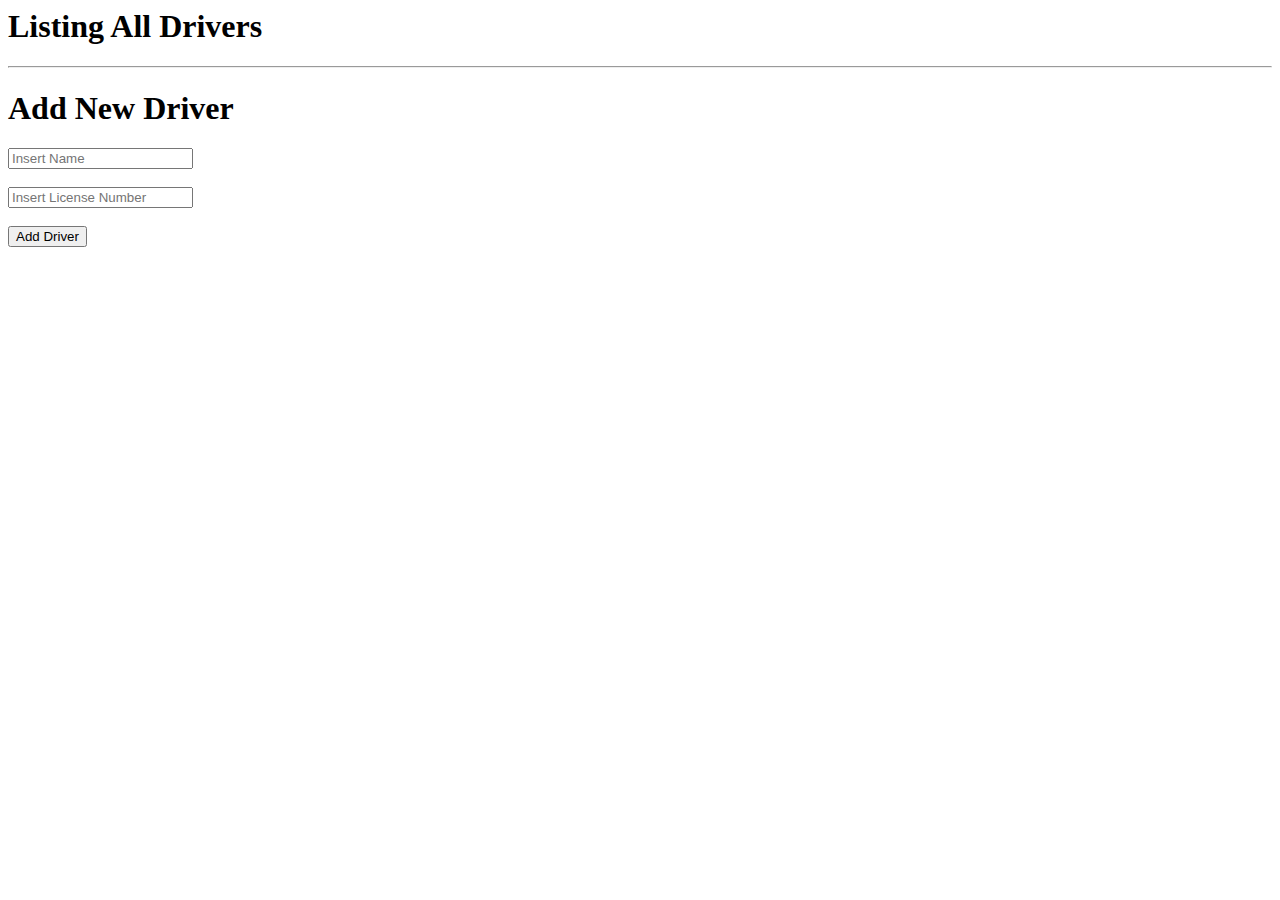
<file: part-4/frontend/index.html>
<html>
<head>
    <title>Drivers List</title>
    <script src="code.js" defer></script>
</head>
<body>
    <h1>Listing All Drivers</h1>
    <ul id="drivers-list"></ul>
    <hr>
    <h1>Add New Driver</h1>
    <form id="add-driver-form">
        <input type="text" id="driver-name" name="name" placeholder="Insert Name" required><br><br>
        <input type="text" id="driver-license-number" name="license_number"  placeholder="Insert License Number"><br><br>
        <button type="submit">Add Driver</button>
    </form>

</body>
</html>
</file>
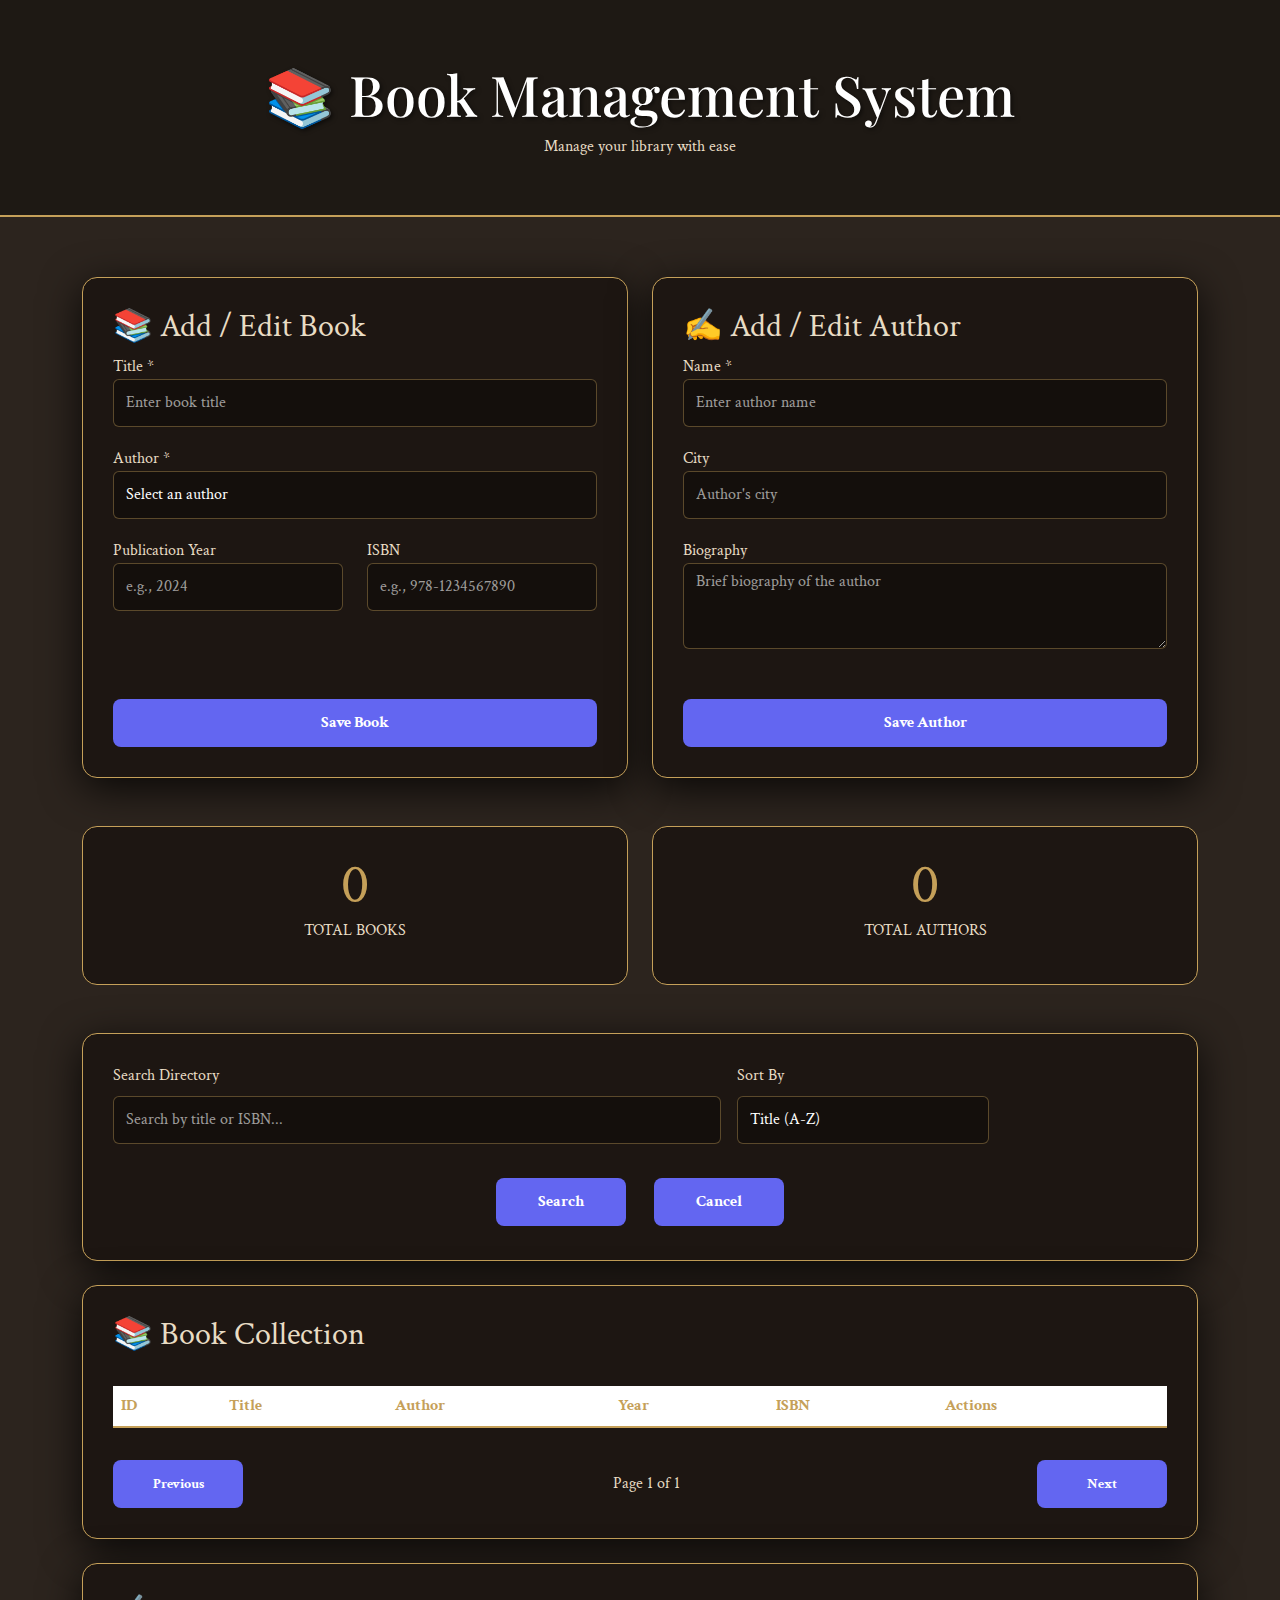
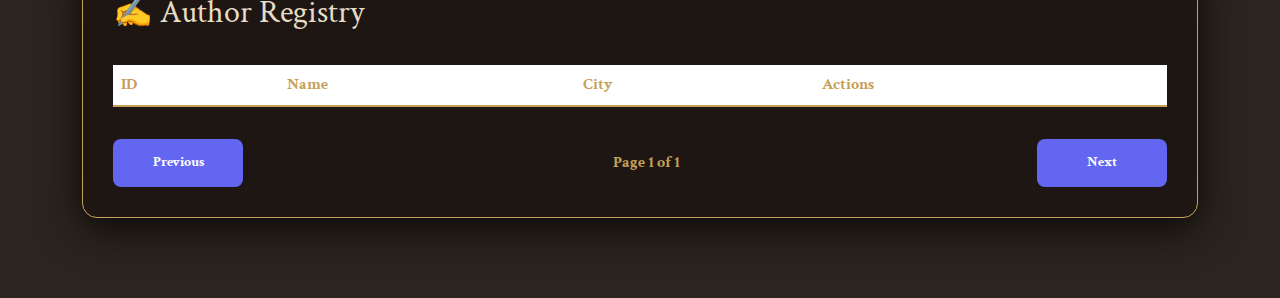
<file: part-4/frontend/code.html>
<!DOCTYPE html>
<html lang="en">
<head>
    <meta charset="UTF-8">
    <meta name="viewport" content="width=device-width, initial-scale=1.0">
    <title>📚 Book Management System</title>
    <link href="https://cdn.jsdelivr.net/npm/bootstrap@5.3.0/dist/css/bootstrap.min.css" rel="stylesheet">
    <link href="https://fonts.googleapis.com/css2?family=Crimson+Text:ital,wght@0,400;0,700;1,400&family=Playfair+Display:wght@700;900&display=swap" rel="stylesheet">
    
  <style>
    
    :root {
        --ivory: #e8dcc4;     
        --gold: #c5a059;      
        --leather: #2c241e;   
        --ink-bg: rgba(28, 22, 18, 0.95); 
    }

    body {
        background-color: #2c241e; 
        background-image: url('https://www.transparenttextures.com/patterns/dark-wood.png');
        font-family: 'Crimson Text', serif;
        color: var(--ivory);
        margin: 0;
        padding-bottom: 50px;
    }

    /* 1. Centered Header */
    header {
        text-align: center;
        padding: 60px 0 40px;
        background: rgba(0, 0, 0, 0.3);
        margin-bottom: 60px;
        border-bottom: 2px solid var(--gold);
    }

    header h1 {
        font-family: 'Playfair Display', serif;
        font-size: 3.5rem;
        color: #fff;
        text-shadow: 2px 2px 4px rgba(0,0,0,0.5);
    }

    /* 2. Equalize "Add Book" and "Add Author" Box Sizes */
    .row.g-4 {
        display: flex;
        align-items: stretch; /* Forces columns in the same row to be equal height */
    }

    .management-card {
        background: var(--ink-bg);
        border: 1px solid var(--gold);
        padding: 30px;
        border-radius: 15px;
        box-shadow: 0 10px 40px rgba(0,0,0,0.8);
        margin-bottom: 30px;
        height: 100%; /* Ensures card fills the equalized column height */
        display: flex;
        flex-direction: column;
    }

    /* 3. SYMMETRICAL BUTTONS (Search & Cancel) */
    .btn, .btn-add {
        height: 48px; /* Force identical height */
        min-width: 130px; /* Force identical minimum width */
        display: inline-flex;
        align-items: center;
        justify-content: center;
        font-weight: 700;
        border-radius: 8px !important;
        transition: 0.3s;
        border: none;
        margin-right: 12px !important;
        padding: 0 20px !important;
    }

    /* Ensure Cancel keeps its color but matches shape */
    .btn-secondary {
        background-color: #6c757d !important;
        color: white !important;
    }

    /* Space between buttons */
    .btn:last-child {
        margin-right: 0 !important;
    }

    /* Fix: Save Button at the bottom of the card */
    .management-card .btn-add {
        width: 100%;
        margin-top: auto; /* Pushes button to bottom of the card */
        margin-right: 0 !important;
        background-color: #6366f1;
        color: white;
    }

    /* 4. Form and Input Spacing */
    .form-control, .form-select {
        background: rgba(0, 0, 0, 0.3) !important;
        border: 1px solid rgba(197, 160, 89, 0.4) !important;
        color: var(--ivory) !important;
        margin-bottom: 20px !important;
        height: 48px; /* Matches button height for a clean horizontal line */
    }

    textarea.form-control {
        height: auto !important; /* Allow biography text area to grow */
    }

    /* 5. Table and Stat Cards (Fixing white background from image) */
    .table { color: var(--ivory) !important; }
    .table thead th { color: var(--gold) !important; border-bottom: 2px solid var(--gold) !important; }

    .stat-card {
        background: var(--ink-bg) !important; /* Changed from white to match theme */
        border: 1px solid var(--gold);
        color: var(--ivory) !important;
        border-radius: 15px;
        padding: 25px;
        text-align: center;
    }
    /* ================= BUTTON COLOR SYNC ================= */
/* Save button color reference */
.btn-add {
    background-color: #6366f1 !important;
    border-color: #6366f1 !important;
    color: #ffffff !important;
}

/* Edit, Delete, Search, Cancel, Prev, Next */
.btn,
.btn-search,
.btn-cancel,
.btn-secondary,
.btn-outline-warning {
    background-color: #6366f1 !important;
    border-color: #6366f1 !important;
    color: #ffffff !important;
}

/* Hover state – same color, slightly darker */
.btn:hover,
.btn-search:hover,
.btn-cancel:hover,
.btn-secondary:hover,
.btn-outline-warning:hover {
    background-color: #4f46e5 !important;
    border-color: #4f46e5 !important;
    color: #ffffff !important;
}
/* ================= INPUT TEXT VISIBILITY FIX ================= */

/* Text inside inputs, selects, textarea */
.form-control,
.form-select,
textarea {
    color: #ffffff !important;
}

/* Placeholder text */
.form-control::placeholder,
textarea::placeholder {
    color: rgba(255, 255, 255, 0.6) !important;
}

/* Dropdown selected value */
.form-select option {
    color: #000000; /* dropdown list text */
}

/* Focus state (typing) */
.form-control:focus,
.form-select:focus,
textarea:focus {
    color: #ffffff !important;
}
/* ========== CENTER SEARCH & CANCEL IN MIDDLE OF SEARCH BAR ========== */

/* Make the button column full width */
.row:has(.search-btn-group) > div:has(.search-btn-group) {
    flex: 0 0 100%;
    max-width: 100%;
    justify-content: center !important;
    margin-top: 14px;
}

/* Center buttons */
.search-btn-group {
    display: flex;
    justify-content: center;
    gap: 16px;
}
/* ========== ACTION BUTTON COLORS (TABLES) ========== */

/* EDIT button (first button in Actions column) */
.table tbody td:last-child .btn:first-child {
    background-color: #22c55e !important;   /* green */
    border-color: #22c55e !important;
    color: #ffffff !important;
}

.table tbody td:last-child .btn:first-child:hover {
    background-color: #16a34a !important;
    border-color: #16a34a !important;
}

/* DELETE button (second button in Actions column) */
.table tbody td:last-child .btn:last-child {
    background-color: #ef4444 !important;   /* red */
    border-color: #ef4444 !important;
    color: #ffffff !important;
}

.table tbody td:last-child .btn:last-child:hover {
    background-color: #dc2626 !important;
    border-color: #dc2626 !important;
}
/* Container for the two top forms */
.form-container {
  display: flex;
  flex-direction: row;
  gap: 20px;
}

/* Mobile: Stack them */
<meta name="viewport" content="width=device-width, initial-scale=1.0">
@media (max-width: 768px) {
  .form-container {
    flex-direction: column;
  }
  
  .card { 
    width: 100%; /* Ensure forms take full width */
  }
}
@media (max-width: 600px) {
  /* Hide table headers */
  table thead {
    display: none;
  }

  table, table tbody, table tr, table td {
    display: block;
    width: 100%;
  }

  table tr {
    margin-bottom: 15px;
    border: 1px solid #cca43b; /* Match your gold border */
  }

  table td {
    text-align: right;
    padding-left: 50%;
    position: relative;
  }
/* Apply changes when the screen is smaller than 768px */
@media screen and (max-width: 768px) {
  /* Force side-by-side elements to stack */
  .row-container { 
    display: flex;
    flex-direction: column; 
  }

  /* Ensure the table doesn't break the page width */
  .table-responsive {
    display: block;
    width: 100%;
    overflow-x: auto;
    -webkit-overflow-scrolling: touch;
  }
}
  /* Add labels using data-attributes */
  table td::before {
    content: attr(data-label);
    position: absolute;
    left: 10px;
    width: 45%;
    font-weight: bold;
    text-align: left;
  }
}
@media (max-width: 600px) {
  /* Make buttons larger for touch */
  .btn {
    padding: 12px 20px;
    font-size: 16px;
    width: 100%; /* Stack buttons */
    margin-bottom: 8px;
  }

  /* Add more space between cards */
  .card {
    margin-bottom: 25px;
    border-radius: 8px; /* Slightly softer corners for mobile */
  }

  /* Improve readability of the '6 Total Books' stats */
  .stats-box {
    padding: 20px;
    font-size: 1.2rem;
  }
}





    .stat-card h2 { color: var(--gold) !important; font-size: 3.5rem; margin: 0; }
</style>

</head>
<body>

<header>
    <h1>📚 Book Management System</h1>
    <p>Manage your library with ease</p>
</header>

<div class="container">
    <div class="row g-4 mb-5">
        <div class="col-lg-6">
            <div class="management-card">
                <h2>📚 Add / Edit Book</h2>
                <input type="hidden" id="bookId"> 
                
                <label>Title *</label>
                <input id="bookTitle" class="form-control" placeholder="Enter book title">
                
                <label>Author *</label>
                <select id="bookAuthor" class="form-select">
                    <option value="">Select an author</option>
                </select>

                <div class="row">
                    <div class="col-md-6">
                        <label>Publication Year</label>
                        <input id="bookYear" class="form-control" placeholder="e.g., 2024">
                    </div>
                    <div class="col-md-6">
                        <label>ISBN</label>
                        <input id="bookIsbn" class="form-control" placeholder="e.g., 978-1234567890">
                    </div>
                </div>

                <button class="btn-add" onclick="saveBook()">Save Book</button>
            </div>
        </div>

        <div class="col-lg-6">
            <div class="management-card">
                <h2>✍️ Add / Edit Author</h2>
                <input type="hidden" id="authorId">

                <label>Name *</label>
                <input id="authorName" class="form-control" placeholder="Enter author name">

                <label>City</label>
                <input id="authorCity" class="form-control" placeholder="Author's city">

                <label>Biography</label>
                <textarea id="authorBio" class="form-control" rows="3" placeholder="Brief biography of the author"></textarea>

                <button class="btn-add" onclick="saveAuthor()">Save Author</button>
            </div>
        </div>
    </div>

    <div class="row g-4 mb-5">
        <div class="col-md-6">
            <div class="stat-card">
    <h2 id="statBooks">0</h2>
    <p>TOTAL BOOKS</p>
</div>
        </div>
        <div class="col-md-6">
            <div class="stat-card">
    <h2 id="statAuthors">0</h2>
    <p>TOTAL AUTHORS</p>
</div>
        </div>
    </div>
<div class="management-card mb-4">
    <div class="row g-3 align-items-end">
        <div class="col-md-7">
            <label class="form-label">Search Directory</label>
            <input type="text" id="searchInput" class="form-control" placeholder="Search by title or ISBN...">
        </div>
        <div class="col-md-3">
            <label class="form-label">Sort By</label>
            <select id="sortSelect" class="form-control">
                <option value="title-asc">Title (A-Z)</option>
                <option value="title-desc">Title (Z-A)</option>
                <option value="year-desc">Newest First</option>
                <option value="year-asc">Oldest First</option>
            </select>
        </div>
        <div class="col-md-3 d-flex align-items-end justify-content-end pb-1">
    <div class="search-btn-group">
        <button class="btn btn-search" onclick="filterBooks()">Search</button>
        <button class="btn btn-cancel" onclick="resetSearch()">Cancel</button>
    </div>
</div>
    </div>
</div>

<div id="noResultsMessage" class="text-center py-3 d-none">
    <h4 style="color: #c5a059;">⚠️ The book is not there</h4>
</div>

    <div class="management-card mb-4">
        <h2>📚 Book Collection</h2>
        <div class="table-responsive mt-4">
            <table class="table table-hover">
                <thead>
                    <tr>
                        <th>ID</th>
                        <th>Title</th>
                        <th>Author</th>
                        <th>Year</th>
                        <th>ISBN</th>
                        <th>Actions</th>
                    </tr>
                </thead>
                <tbody id="booksTable"></tbody>
            </table>
        </div>
        <div class="d-flex justify-content-between align-items-center mt-3">
        <button id="prevBtn" class="btn btn-outline-warning btn-sm" onclick="changePage(-1)">Previous</button>
        <span id="pageInfo">Page 1 of 1</span>
        <button id="nextBtn" class="btn btn-outline-warning btn-sm" onclick="changePage(1)">Next</button>
    </div>
  
    </div>
   

    <div class="management-card">
    <h2>✍️ Author Registry</h2>
    <div class="table-responsive mt-4">
        <table class="table table-hover">
            <thead>
                <tr>
                    <th>ID</th>
                    <th>Name</th>
                    <th>City</th>
                    <th>Actions</th>
                </tr>
            </thead>
            <tbody id="authorsTable"></tbody>
        </table>
    </div>
    <div class="d-flex justify-content-between align-items-center mt-3">
        <button id="prevAuthorBtn" class="btn btn-outline-warning btn-sm" onclick="changeAuthorPage(-1)">Previous</button>
        <span id="authorPageInfo" style="color: var(--gold); font-weight: bold;">Page 1 of 1</span>
        <button id="nextAuthorBtn" class="btn btn-outline-warning btn-sm" onclick="changeAuthorPage(1)">Next</button>
    </div>
</div>
</div>

<script src="https://cdn.jsdelivr.net/npm/bootstrap@5.3.0/dist/js/bootstrap.bundle.min.js"></script>
<script src="code.js"></script>

</body>
</html>
</file>
